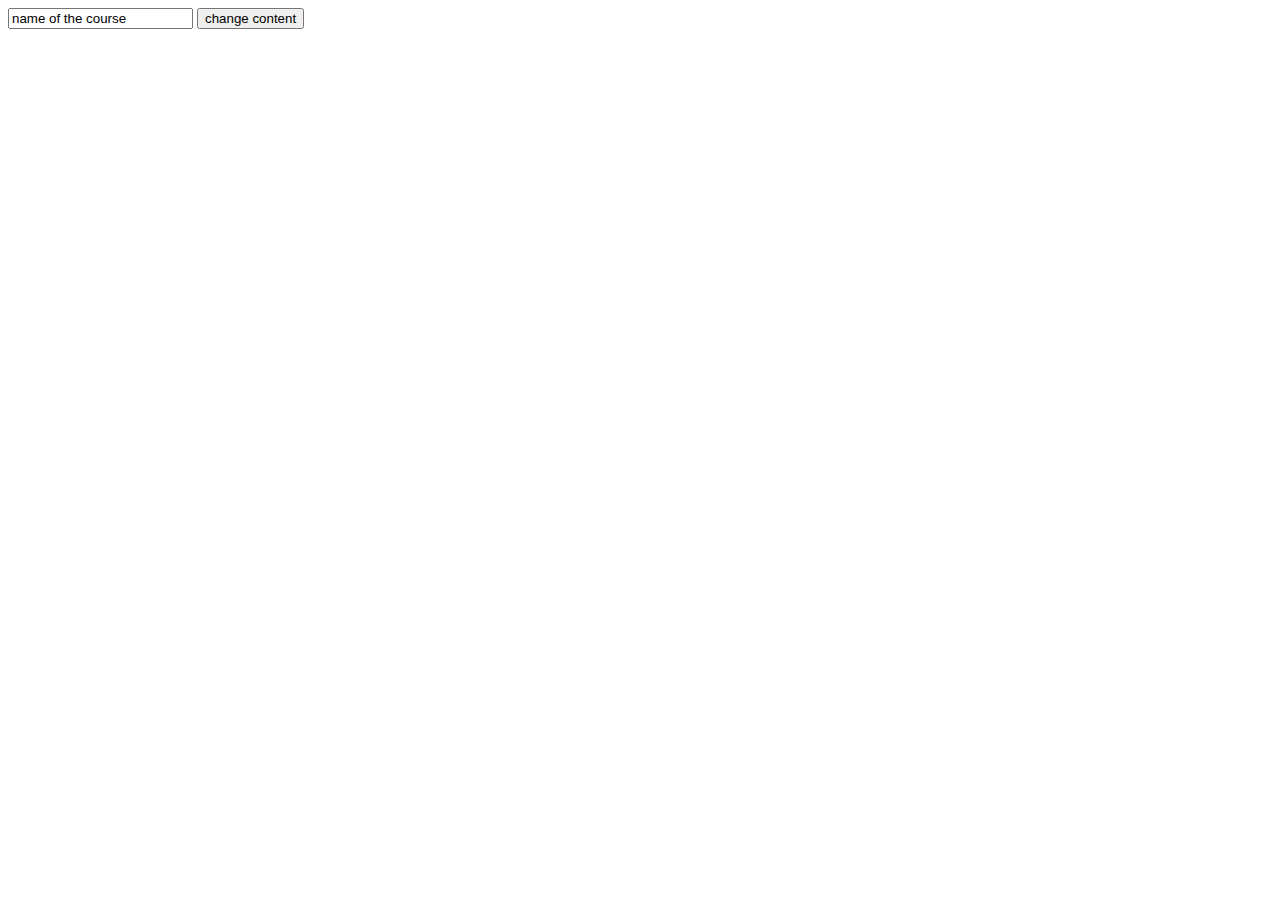
<file: public_html/admin.html>
<!--
To change this template, choose Tools | Templates
and open the template in the editor.
-->
<!DOCTYPE html>
<html>
    <head>
        <title></title>
        <meta http-equiv="Content-Type" content="text/html; charset=UTF-8">
    </head>
    <body>
        <input id="course-name" value="name of the course">
        <button id="bt" onclick="change();">change content</button>
        <script src="jsfile.js"></script>
        
    </body>
</html>
</file>
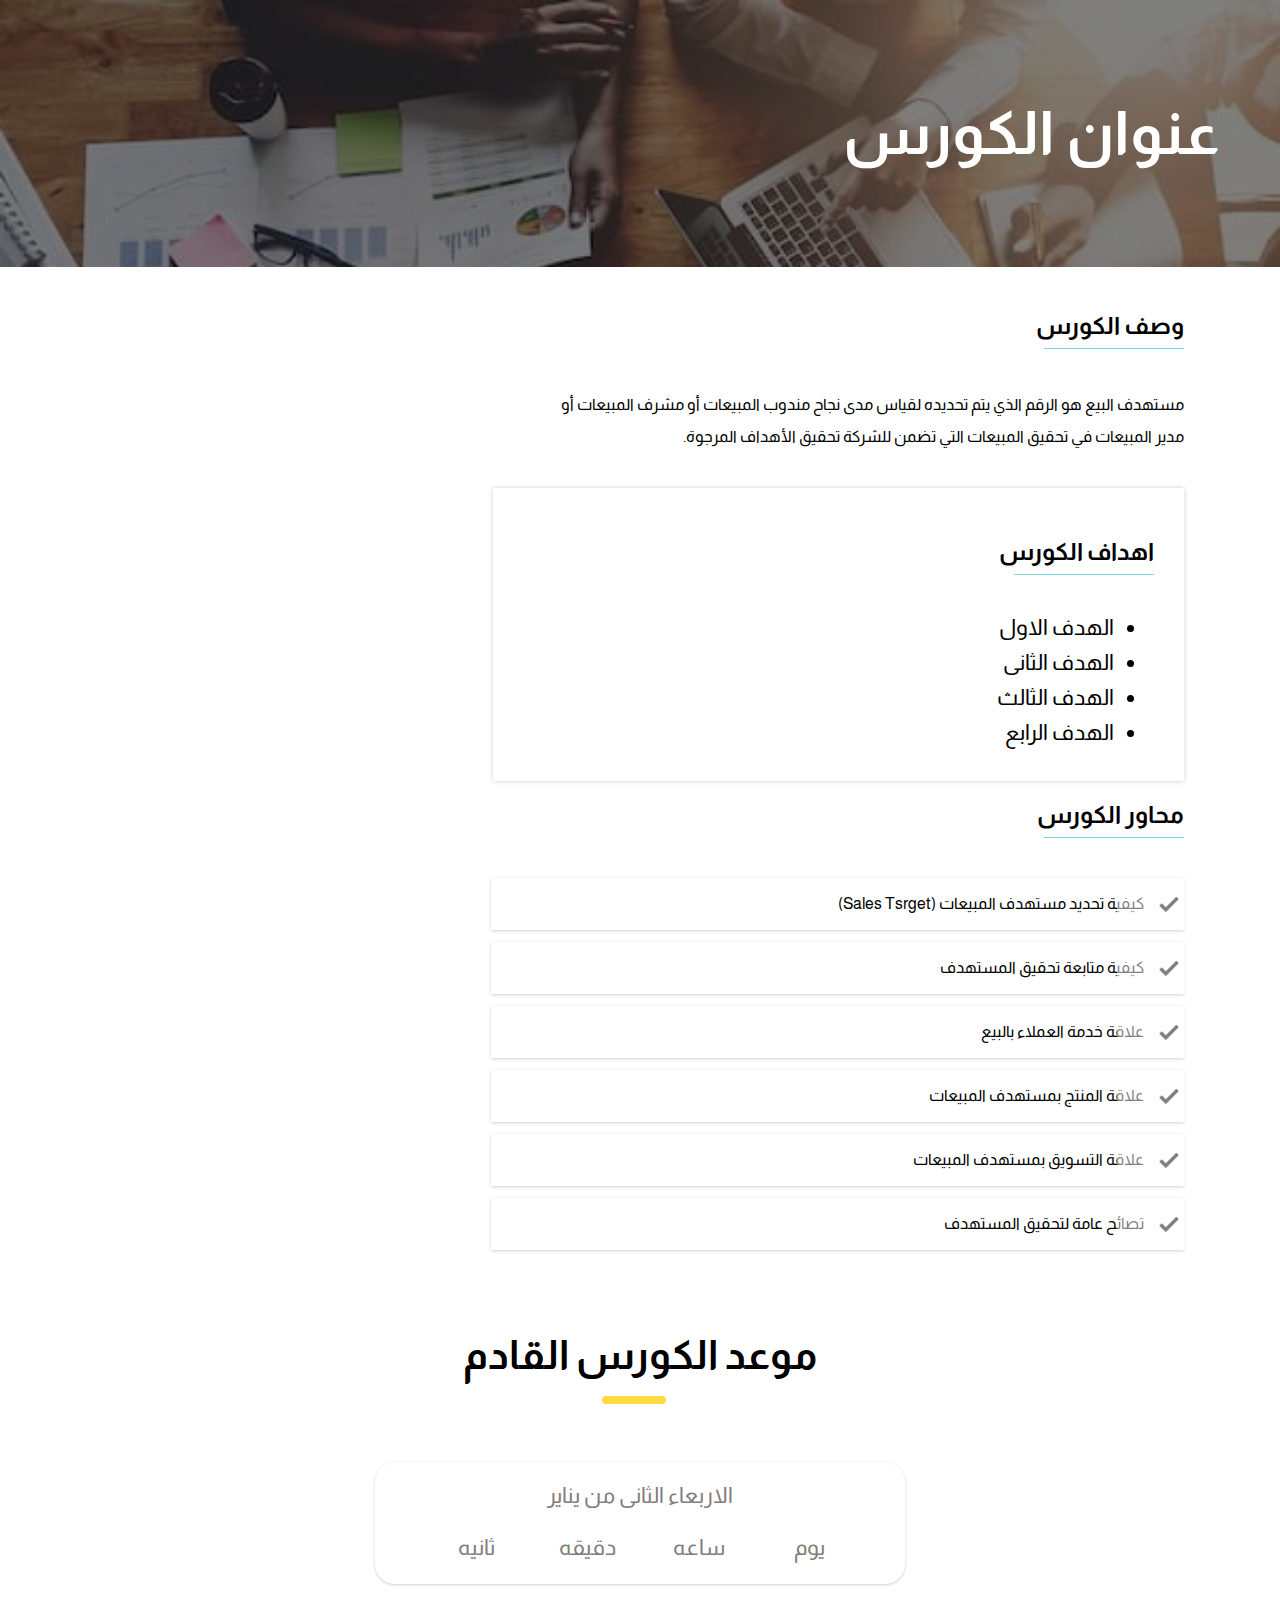
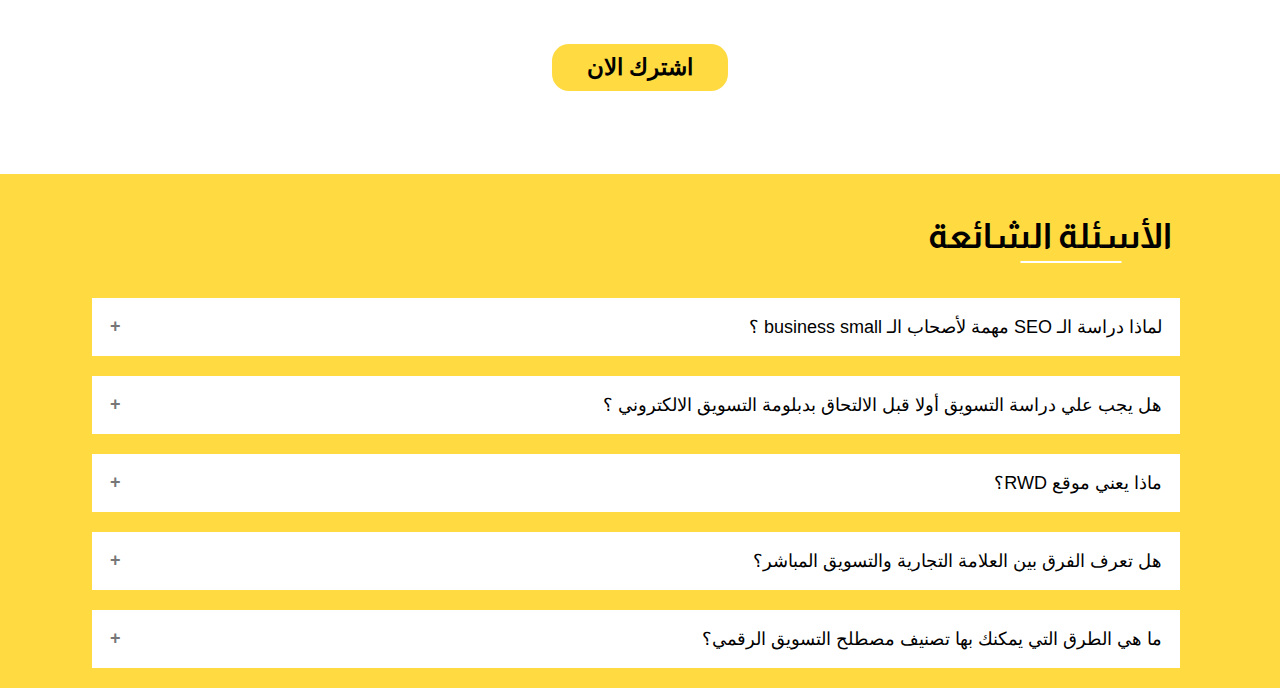
<file: public_html/course.html>
<!--
To change this template, choose Tools | Templates
and open the template in the editor.
-->
<!DOCTYPE html>
<html>
    <head>
        <title></title>
        <meta http-equiv="Content-Type" content="text/html; charset=UTF-8">
         <meta name="viewport" content="width=device-width, initial-scale=1.0">

        <link rel="stylesheet" href="coursecss.css">
        <link rel="icon" href="image/favicon-32x32.png">
       <link rel="preconnect" href="https://fonts.gstatic.com">
<link href="https://fonts.googleapis.com/css2?family=Almarai&family=Aref+Ruqaa:wght@700&display=swap" rel="stylesheet">
    </head>
    <body>
        <section>
            <div class="title">
                <h1>عنوان الكورس</h1>
            </div>
            <div class="container">
            <h2>وصف الكورس</h2>
            <p>مستهدف البيع هو الرقم الذي يتم تحديده لقياس مدى نجاح مندوب المبيعات أو مشرف المبيعات أو مدير المبيعات في تحقيق المبيعات التي تضمن للشركة تحقيق الأهداف المرجوة.

            </p>
            <div class="goals">
             <h2> اهداف الكورس</h2>
             <ul class="objectiv">
                 <li>الهدف الاول</li>
                 <li>الهدف الثانى</li>
                 <li>الهدف الثالث</li>
                 <li>الهدف الرابع</li>
             </ul>
             </div>
            <h2>محاور الكورس</h2>
             <p class="point">كيفية تحديد مستهدف المبيعات (Sales Tsrget)</p>
             
             <p class="point">كيفية متابعة تحقيق المستهدف</p>
             <p class="point">علاقة خدمة العملاء بالبيع</p>
             <p class="point">علاقة المنتج بمستهدف المبيعات</p>
             <p class="point">علاقة التسويق بمستهدف المبيعات</p>
             <p class="point">تصائح عامة لتحقيق المستهدف</p>
             </div>
        </section>
        <div class="new_date">
             <h1>موعد الكورس القادم</h1>
            <div class="timer">
               
                <p class="pmar"> الاربعاء الثانى من يناير</p>
                <div class="circle">
                    
                    <p id="demo1" class="date1"></p>
                    <p>يوم</p>
                </div>
                <div class="circle">
                    
                    <p id="demo2" class="date2"></p>
                    <p>ساعه</p>
                </div>
                <div class="circle">
                    
                    <p id="demo3" class="date3"></p>
                    <p>دقيقه</p>
                </div>
                <div class="circle">
                    
                    <p id="demo4" class="date4"></p>
                    <p>ثانيه</p>
                </div>
                <div class="clearfix"></div>
            </div>
            <button>اشترك الان</button>   
            </div>
        <article>
            <h1>الأسئلة الشائعة</h1>
            <button class="accordion">لماذا دراسة الـ SEO مهمة لأصحاب الـ business small ؟</button>
<div class="panel">
    <p>اذا كنت تملك شركة صغيرة تريد أن تأخذ مشروعها إلى المستوى التالي فعليك الاتجاه لترقية  محركات البحث ، يمكن أن يؤدي ذلك إلى تغيير نشاطك التجاري تمامًا.

يمكنك استخدام SEO من المنافسة مع الكبار :
حتى إذا كنت تدير نشاطًا تجاريًا من مكتب صغير ، فإن التقدم في الإنترنت يعني أنه يمكنك إخراج العملاء من العلامات التجارية الضخمة وجعلها ملكًا لك. و الوصول إلى السوق المستهدفة. إذا كان لديك طموحات عالية ، فقد يكون SEO هو الأداة التي تحتاجها للوصول إليهم.

وسيلة غير مكلفة:
غير مكلفة و لكنها تساعدك  ولكن يمكنها أن تجلب لك المزيد من الأموال التي تفوز بها. إذا كنت قلقًا بشأن الجانب النقدي للأشياء ، ففكر في اتباع على نتائج تحسين محركات البحث. بهذه الطريقة ، لن يكون لديك أي شيء تخسره.</p>
</div>

<button class="accordion">هل يجب علي دراسة التسويق أولا قبل الالتحاق بدبلومة التسويق الالكتروني ؟</button>
<div class="panel">
    <p>ذا كنت تريد التخصص فى مجال التسويق اللالكتروني فمن الجيد ان يكون لديك خلفية عن اساسيات التسويق بالاضافة الي مجال التسويق الالكتروني 

اما اذا اردت ان تتخصص في احد فروع التسويق الالكتروني social media management او Social media Ads 

فلن يكون من الضروري دراسة التسويق اولا لان الكورسات المتاحة ستوفر لك اساسيات علم التسويق بجانب المادة العلمية المتخصصة فى الفرع الذي تختار دراسته </p>
  </div>

<button class="accordion">ماذا يعني موقع RWD؟</button>
<div class="panel">
  <p>Lorem ipsum dolor sit amet, consectetur adipisicing elit, sed do eiusmod tempor incididunt ut labore et dolore magna aliqua. Ut enim ad minim veniam, quis nostrud exercitation ullamco laboris nisi ut aliquip ex ea commodo consequat.</p>
</div>
<button class="accordion"> هل تعرف الفرق بين العلامة التجارية والتسويق المباشر؟</button>
<div class="panel">
  <p>Lorem ipsum dolor sit amet, consectetur adipisicing elit, sed do eiusmod tempor incididunt ut labore et dolore magna aliqua. Ut enim ad minim veniam, quis nostrud exercitation ullamco laboris nisi ut aliquip ex ea commodo consequat.</p>
</div>
<button class="accordion">ما هي الطرق التي يمكنك بها تصنيف مصطلح التسويق الرقمي؟</button>
<div class="panel">
  <p>Lorem ipsum dolor sit amet, consectetur adipisicing elit, sed do eiusmod tempor incididunt ut labore et dolore magna aliqua. Ut enim ad minim veniam, quis nostrud exercitation ullamco laboris nisi ut aliquip ex ea commodo consequat.</p>
</div>

        </article>
         <script src="coursejs.js"></script>
    </body>
</html>
</file>
<file: public_html/coursecss.css>
/* 
    Document   : coursecss
    Created on : Jan 15, 2021, 11:57:53 PM
    Author     : mm
    Description:
        Purpose of the stylesheet follows.
*/

body { 
   margin: 0 0;
   font-family: 'Almarai', sans-serif;
   direction: rtl;

}
.clearfix{
    clear: both;
}
.container{
   width: 85%;
  margin: auto;
}
/*section1//////////////////*/
section .title h1 {
    position: relative;
    font-size: 60px;
    color: white;
    
}

section .title {
    padding: 60px;
    margin-bottom: 45px;
    position: relative;
    
}
section .title:before {
    content: "";
    background-image: url(image/c1.jpg);
    background-size: cover;
    top: 0px;
    left: 0px;
    right: 0px;
    bottom: 0px;
    position: absolute;
    filter: brightness(0.5);
    
}
section h2 {
    position: relative;
    padding-bottom: 10PX;
    margin-bottom: 40px;
}

section h2:before {
    content: "";
    border-bottom: 1px solid rgb(118,216,220);
    top: 0px;
    left: 0px;
    right: 0px;
    bottom: 0px;
    position: absolute;
   width: 140px;
    
}
section p {
    width: 60%;
    line-height: 2em;
    margin-bottom: 35px;
}
section .point {
    position: relative;
    width: 60%;
   padding: 10px 40px 10px 0px;
    margin-bottom: -4px;
    box-shadow: 0 0px 0px 0 rgba(0, 0, 0, 0.2), 0 1px 3px 0 rgba(0, 0, 0, 0.19);

}
section .point:before {
    content: "";
    background-image: url(image/iconmark.jpg);
    filter: opacity(0.5);
    background-size: cover;
    position: absolute;
    width: 77px;
    top: 0px;
    bottom: 0px;
    right: -10px;
}
section .goals {
    width: 58%;
    padding: 30px 30px 10px;
    box-shadow: 0px 2px 2px -3px rgba(0, 0, 0, 0.2), 0 0px 5px 0 rgba(0, 0, 0, 0.19);
    position: relative;
    
    
}

section .goals img {
   top: -23px;
    width: 46px;
    right: -22px;
    bottom: 0px;
    position: absolute;
}
section li {
   font-size: 22px;
   padding-bottom: 10px;
}
/*//////////////section1 end///////////////////////////////*/
.new_date  {
    text-align: center;
}
.new_date h1 {
        margin-bottom: 85px;
    padding-top: 60px;
  font-size: 40px;
    position: relative;
}
.new_date h1:before {
    position: absolute;
    border: 4px solid rgb(255,218,65);
    top: 123px;
    left: 47%;
    right: 48%;
    border-radius: 20px;
    content: "";
    
}

.new_date .timer {
    background-color: white;
    width: 39%;
    margin: auto;
    padding: 8px 15px;
    position: relative;
    border-radius: 20px;
    box-shadow: 0 0px 0px 0 rgba(0, 0, 0, 0.2), 0 1px 3px 0 rgba(0, 0, 0, 0.19);
}
.new_date .timer #timer {
    position: relative;
    
font-size: 40px;
    font-weight: 700;
    color: #c7c1c1;
}
.new_date .timer p {
    position: relative;
    font-size: 22px;
    
    color: #847b7b;
    line-height: .4em;
   
}
.new_date .timer .pmar {
    
   margin-bottom: 20px;
   
}
.new_date .timer .circle {
       position: relative;
    width: 60px;
    text-align: center;
    border: 1px solid white;
    border-radius: 50% 50%;
    float: right;
    margin-right: 49px;
}

.new_date button {
    /* padding-bottom: 5%; */
    position: relative;
    color: white;
    background-color: rgb(255,218,65);
    color: black;
    cursor: pointer;
    padding: 10px 35px;
    border-radius: 17px;
    outline: none;
    border: none;
    font-size: 23px;
    font-weight: 600;
    margin: 60px 0px;
}
.new_date button:hover {
    opacity: .9;
   
}

/*/////////////new date end/////////////////////////////////*/
/*//////////acordion start..../////////////////////////*/
article {
    padding:0px 0px 20px;
   background-color: rgb(255,218,65);
   
}
article h1 {
    position: relative;
   padding-top: 42px;
    text-align: right;
    margin-right: 108px;
    font-size: 35px;
}
article h1:before {
    position: absolute;
    border: 1px solid white;
    top: 87px;
    left: 87%;
    right: 50px;
    border-radius: 20px;
    content: "";
    
}
.accordion {
  background-color: white;
    cursor: pointer;
    padding: 18px;
    margin-top: 20px;
    width: 85%;
    margin-right: 100px;
    border: none;
    text-align: right;
    outline: none;
    font-size: 18px;
    transition: 0.4s;
}
.accordion:after {
  content: '\002B';
  color: #777;
  font-weight: bold;
  float: left;
  margin-right: 5px;
}

.active:after {
  content: "\2212";
}

.active, .accordion:hover {
  box-shadow: 0 0px 0px 0 rgba(0, 0, 0, 0.2), 0 1px 3px 0 rgba(0, 0, 0, 0.19);

}

.panel {
 width: 82%;
    margin-right: 100px;
    padding: 0 18px;
    display: none;
    transition: .4s;
    background-color: white;
    overflow: hidden;
    transition: 0.6s;
}
</file>
